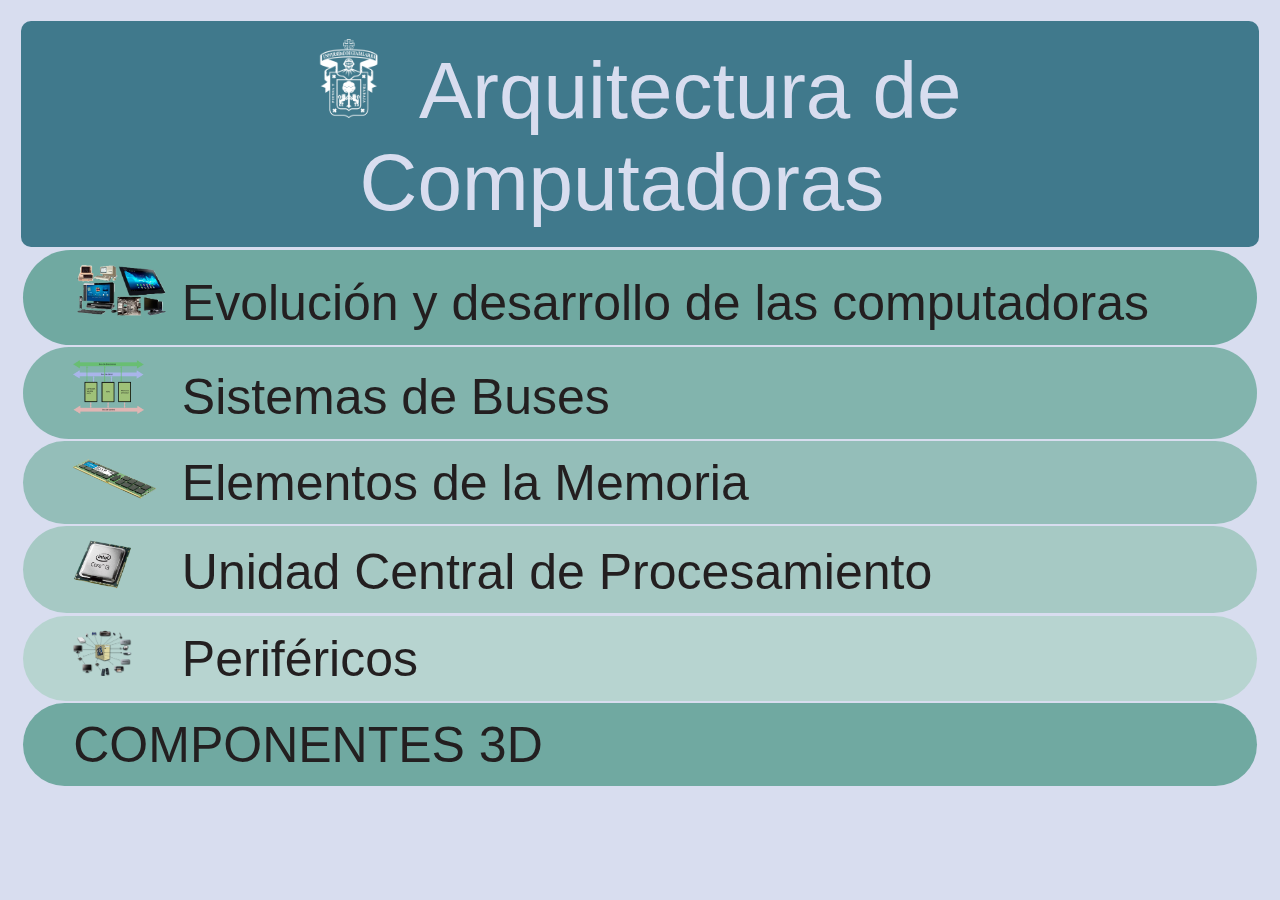
<file: Views/index.html>
<!DOCTYPE html>
<html lang="es">
<head>
    <meta charset="UTF-8">
    <link rel="stylesheet" href="../Styles/index.css">
    <link rel="stylesheet" href="../Styles/main.css">
    <title>Arquitectura de Computadoras</title>
    <script>
    function info()
    {
        alert("Para regresar a la pagina principal haz click en el banner")
    }
    </script>
</head>
<body onload="info()">
    <header>
        <a href="./index.html">
            <div>   
                <img src="../Resources/logo.png">
                <span>
                    Arquitectura de Computadoras
                </span>
            </div>
        </a>     
    </header>
    <div id="unidades">
        <a href="./unidad 1.html">
            <div id="a">
                <img src="../Resources/index/unidad 1.png" alt="unidad 1">
                <span>
                    Evolución y desarrollo de las computadoras
                </span>   
            </div>
        </a>
        <a href="./unidad 2.html">
            <div id="b">
                <img src="../Resources/index/unidad 2.png" alt="unidad 2">
                <span>
                    Sistemas de Buses
                </span>    
            </div>
        </a>
        <a href="./unidad 3.html">
            <div id="c">
                <img src="../Resources/index/unidad 3.png" alt="unidad 3">
                <span>
                    Elementos de la Memoria
                </span>    
            </div>
        </a>
        <a href="./unidad 4.html">
            <div id="d">
                <img src="../Resources/index/unidad 4.png" alt="unidad 4">
                <span>
                    Unidad Central de Procesamiento
                </span>    
            </div>
        </a>
        <a href="./unidad 5.html">
            <div id="e">
                <img src="../Resources/index/unidad 5.png" alt="unidad 5">
                <span>
                        Periféricos
                </span>    
            </div>
        </a>
        <a href="./Index2.html">
            <div id="a">
                <span>
                    COMPONENTES 3D
                </span>
            </div>
        </a>
    </div>
</body>
</html>
</file>
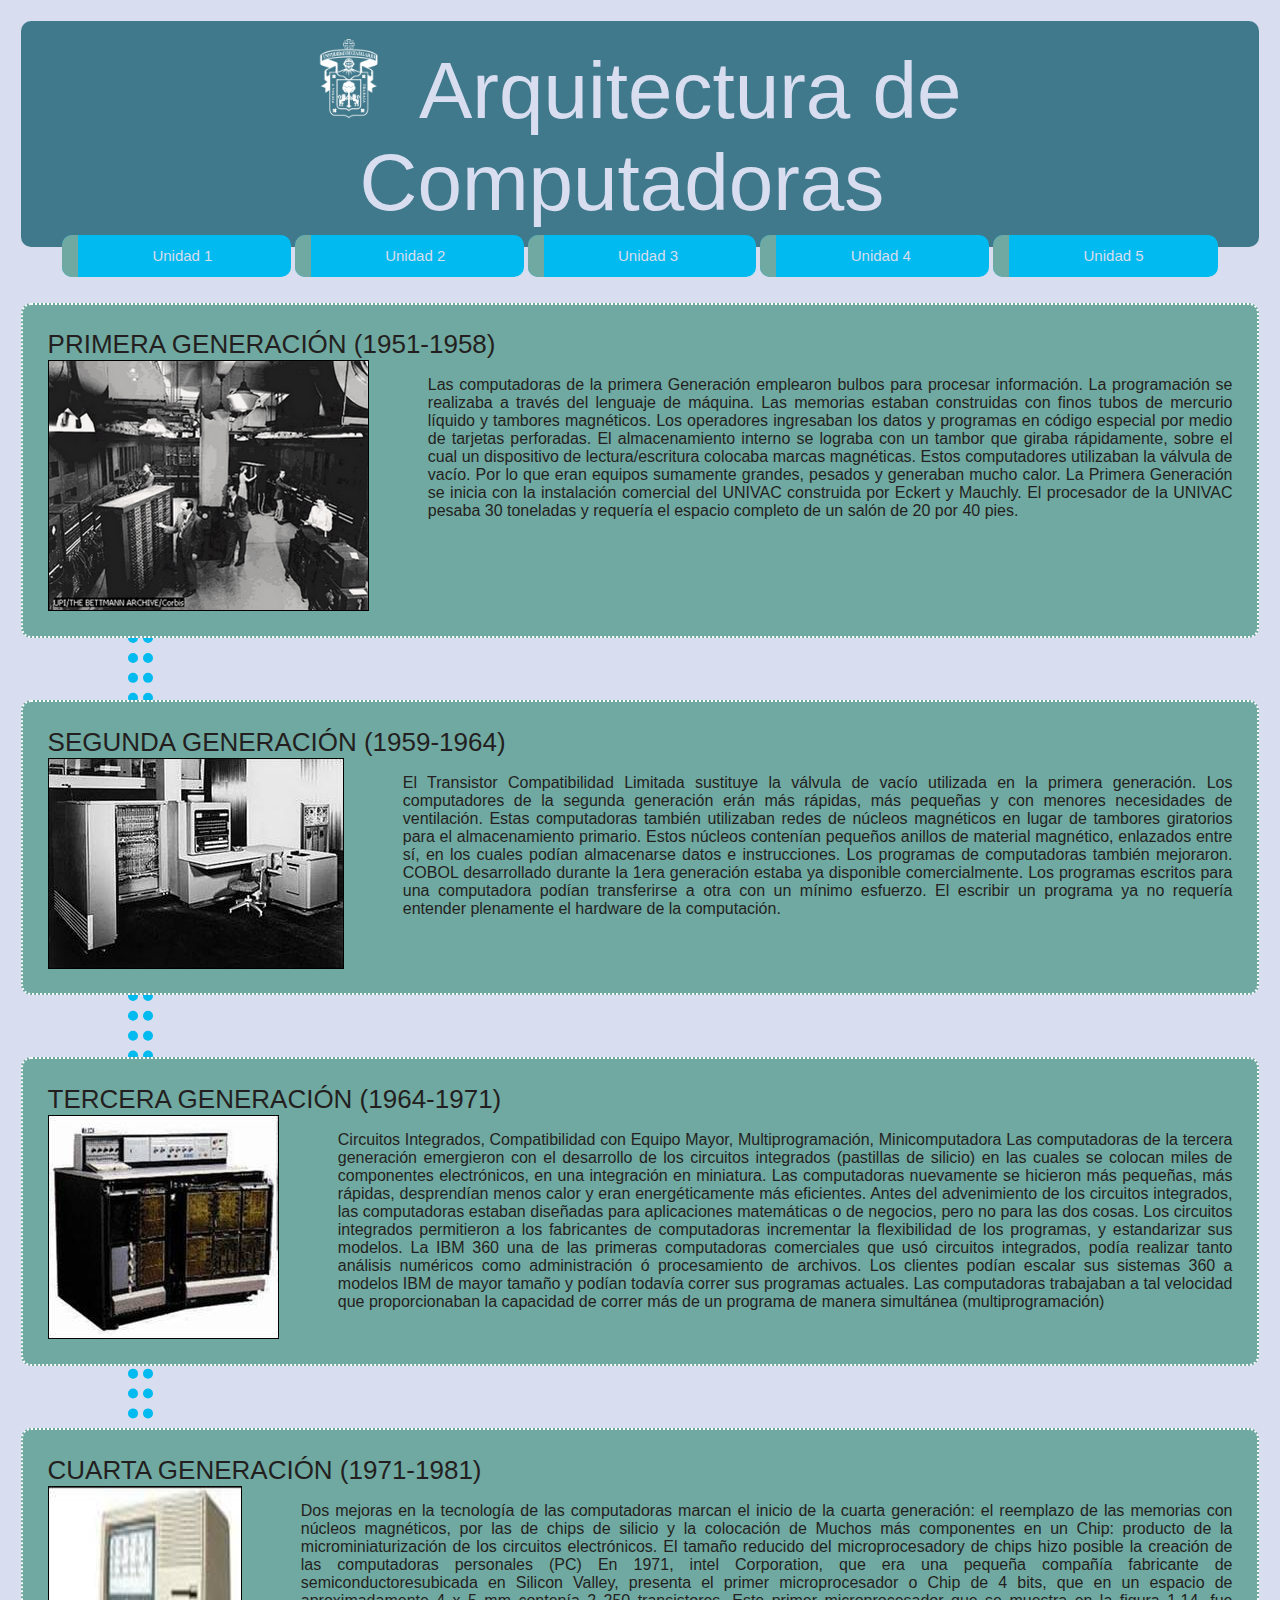
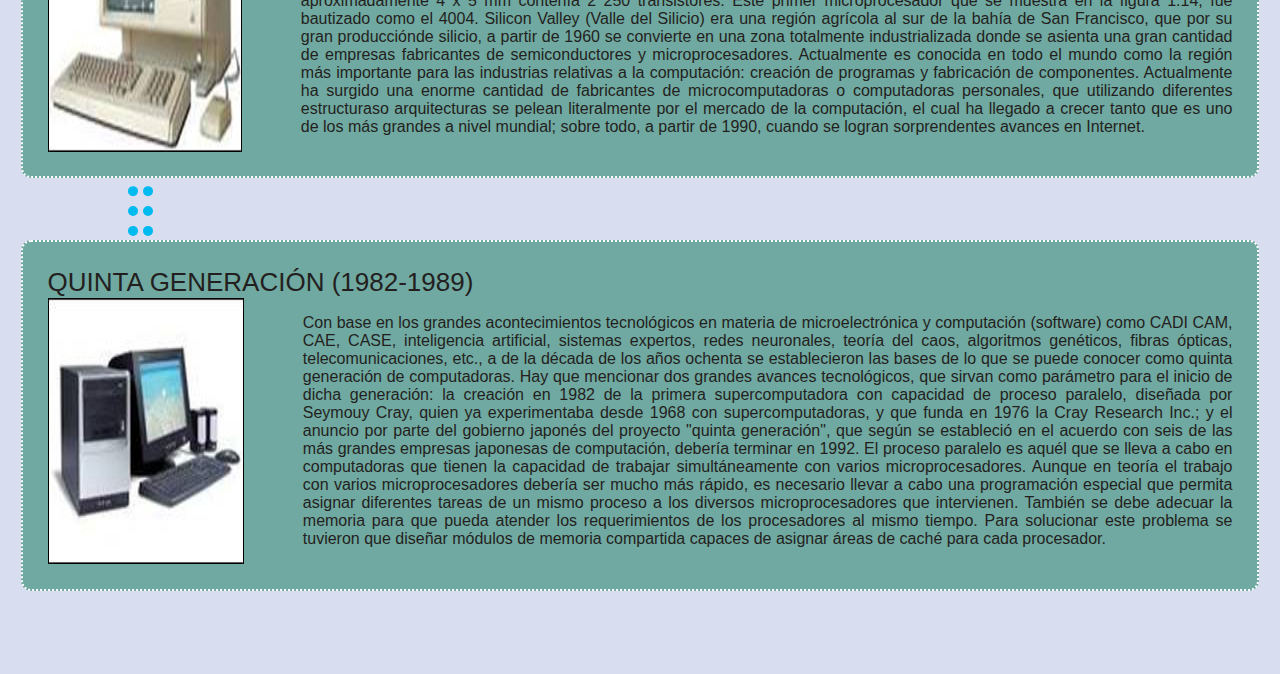
<file: Views/unidad 1.html>
<!DOCTYPE html>
<html lang="ee">
<head>
    <meta charset="UTF-8">
    <link rel="stylesheet" href="../Styles/unidad 1.css">
    <link rel="stylesheet" href="../Styles/main.css">
    <title>Arquitectura de Computadoras</title>
</head>
<body>
    <header>
        <a href="./index.html">
            <div>   
                <img src="../Resources/logo.png">
                <span>
                    Arquitectura de Computadoras
                </span>
            </div>
        </a>
        <nav>
            <a href="./unidad 1.html">
                <div>
                    <span>
                        Unidad 1
                    </span>
                </div>
            </a>
            <a href="./unidad 2.html">
                <div>
                    <span>
                        Unidad 2
                    </span>
                </div>
            </a>
            <a href="./unidad 3.html">
                <div>
                    <span>
                        Unidad 3
                    </span>
                </div>
            </a>
            <a href="./unidad 4.html">
                <div>
                    <span>
                        Unidad 4
                    </span>
                </div>
            </a>
            <a href="./unidad 5.html">
                <div>
                    <span>
                        Unidad 5
                    </span>
                </div>
            </a>
        </nav>
    </header>

    <div id="info">
        <div class="line">
        </div>
        <div class="data">
            <span>
                PRIMERA GENERACIÓN (1951-1958)
            </span>
            <br>
            <div class="inline">
                <img src="../Resources/unidad 1/generacion1.png" alt="primera generación">
                <p>
                        Las computadoras de la primera Generación emplearon bulbos para procesar información.
                        La programación se realizaba a través del lenguaje de máquina. Las memorias estaban construidas con finos tubos de mercurio líquido y tambores magnéticos. Los operadores ingresaban los datos y programas en código especial por medio de tarjetas perforadas. El almacenamiento interno se lograba con un tambor que giraba rápidamente, sobre el cual un dispositivo de lectura/escritura colocaba marcas magnéticas.   
                        Estos computadores utilizaban la válvula de vacío. Por lo que eran equipos sumamente grandes, pesados y generaban mucho calor.                       
                        La Primera Generación se inicia con la instalación comercial del UNIVAC construida por Eckert y Mauchly. El procesador de la UNIVAC pesaba 30 toneladas y requería el espacio completo de un salón de 20 por 40 pies.
                </p>
            </div>
        </div>
        <div class="data">
            <span>
                SEGUNDA GENERACIÓN (1959-1964)
            </span>
            <br>
            <div class="inline">
                <img src="../Resources/unidad 1/generacion2.png" alt="segunda generación">
                <p>
                    El Transistor Compatibilidad Limitada sustituye la válvula de vacío utilizada en la primera generación. Los computadores de la segunda generación erán más rápidas, más pequeñas y con menores necesidades de ventilación. Estas computadoras también utilizaban redes de núcleos magnéticos en lugar de tambores giratorios para el almacenamiento primario. Estos núcleos contenían pequeños anillos de material magnético, enlazados entre sí, en los cuales podían almacenarse datos e instrucciones.
                    Los programas de computadoras también mejoraron. COBOL desarrollado durante la 1era generación estaba ya disponible comercialmente. Los programas escritos para una computadora podían transferirse a otra con un mínimo esfuerzo. El escribir un programa ya no requería entender plenamente el hardware de la computación.
                </p>
            </div>
        </div>
        <div class="data">
            <span>
                TERCERA GENERACIÓN (1964-1971)
            </span>
            <br>
            <div class="inline">
                <img src="../Resources/unidad 1/generacion3.png" alt=" generación">
                <p>
                    Circuitos Integrados, Compatibilidad con Equipo Mayor, Multiprogramación, Minicomputadora
                    Las computadoras de la tercera generación emergieron con el desarrollo de los circuitos integrados (pastillas de silicio) en las cuales se colocan miles de componentes electrónicos, en una integración en miniatura. Las computadoras nuevamente se hicieron más pequeñas, más rápidas, desprendían menos calor y eran energéticamente más eficientes.
                    Antes del advenimiento de los circuitos integrados, las computadoras estaban diseñadas para aplicaciones matemáticas o de negocios, pero no para las dos cosas. Los circuitos integrados permitieron a los fabricantes de computadoras incrementar la flexibilidad de los programas, y estandarizar sus modelos.
                    La IBM 360 una de las primeras computadoras comerciales que usó circuitos integrados, podía realizar tanto análisis numéricos como administración ó procesamiento de archivos. Los clientes podían escalar sus sistemas 360 a modelos IBM de mayor tamaño y podían todavía correr sus programas actuales. Las computadoras trabajaban a tal velocidad que proporcionaban la capacidad de correr más de un programa de manera simultánea (multiprogramación)
                </p>
            </div>
        </div>
        <div class="data">
            <span>
                CUARTA GENERACIÓN (1971-1981)
            </span>
            <br>
            <div class="inline">
                <img src="../Resources/unidad 1/generacion4.png" alt=" generación">
                <p>
                    Dos mejoras en la tecnología de las computadoras marcan el inicio de la cuarta generación: el reemplazo de las memorias con núcleos magnéticos, por las de chips de silicio y la colocación de Muchos más componentes en un Chip: producto de la microminiaturización de los circuitos electrónicos. El tamaño reducido del microprocesadory de chips hizo posible la creación de las computadoras personales (PC)
                    En 1971, intel Corporation, que era una pequeña compañía fabricante de semiconductoresubicada en Silicon Valley, presenta el primer microprocesador o Chip de 4 bits, que en un espacio de aproximadamente 4 x 5 mm contenía 2 250 transistores. Este primer microprocesador que se muestra en la figura 1.14, fue bautizado como el 4004.
                    Silicon Valley (Valle del Silicio) era una región agrícola al sur de la bahía de San Francisco, que por su gran producciónde silicio, a partir de 1960 se convierte en una zona totalmente industrializada donde se asienta una gran cantidad de empresas fabricantes de semiconductores y microprocesadores. Actualmente es conocida en todo el mundo como la región más importante para las industrias relativas a la computación: creación de programas y fabricación de componentes.
                    Actualmente ha surgido una enorme cantidad de fabricantes de microcomputadoras o computadoras personales, que utilizando diferentes estructuraso arquitecturas se pelean literalmente por el mercado de la computación, el cual ha llegado a crecer tanto que es uno de los más grandes a nivel mundial; sobre todo, a partir de 1990, cuando se logran sorprendentes avances en Internet.
                </p>
            </div>
        </div>
        <div class="data">
            <span>QUINTA GENERACIÓN (1982-1989)</span>
            <br>
            <div class="inline">
                <img src="../Resources/unidad 1/generacion5.png" alt="quinta generación">
                <p>
                        Con base en los grandes acontecimientos tecnológicos en materia de microelectrónica y computación (software) como CADI CAM, CAE, CASE, inteligencia artificial, sistemas expertos, redes neuronales, teoría del caos, algoritmos genéticos, fibras ópticas, telecomunicaciones, etc., a de la década de los años ochenta se establecieron las bases de lo que se puede conocer como quinta generación de computadoras.
                        Hay que mencionar dos grandes avances tecnológicos, que sirvan como parámetro para el inicio de dicha generación: la creación en 1982 de la primera supercomputadora con capacidad de proceso paralelo, diseñada por Seymouy Cray, quien ya experimentaba desde 1968 con supercomputadoras, y que funda en 1976 la Cray Research Inc.; y el anuncio por parte del gobierno japonés del proyecto "quinta generación", que según se estableció en el acuerdo con seis de las más grandes empresas japonesas de computación, debería terminar en 1992.
                        El proceso paralelo es aquél que se lleva a cabo en computadoras que tienen la capacidad de trabajar simultáneamente con varios microprocesadores. Aunque en teoría el trabajo con varios microprocesadores debería ser mucho más rápido, es necesario llevar a cabo una programación especial que permita asignar diferentes tareas de un mismo proceso a los diversos microprocesadores que intervienen.
                        También se debe adecuar la memoria para que pueda atender los requerimientos de los procesadores al mismo tiempo. Para solucionar este problema se tuvieron que diseñar módulos de memoria compartida capaces de asignar áreas de caché para cada procesador.
                </p>
            </div>
        </div>
    </div>
</body>
</html>
</file>
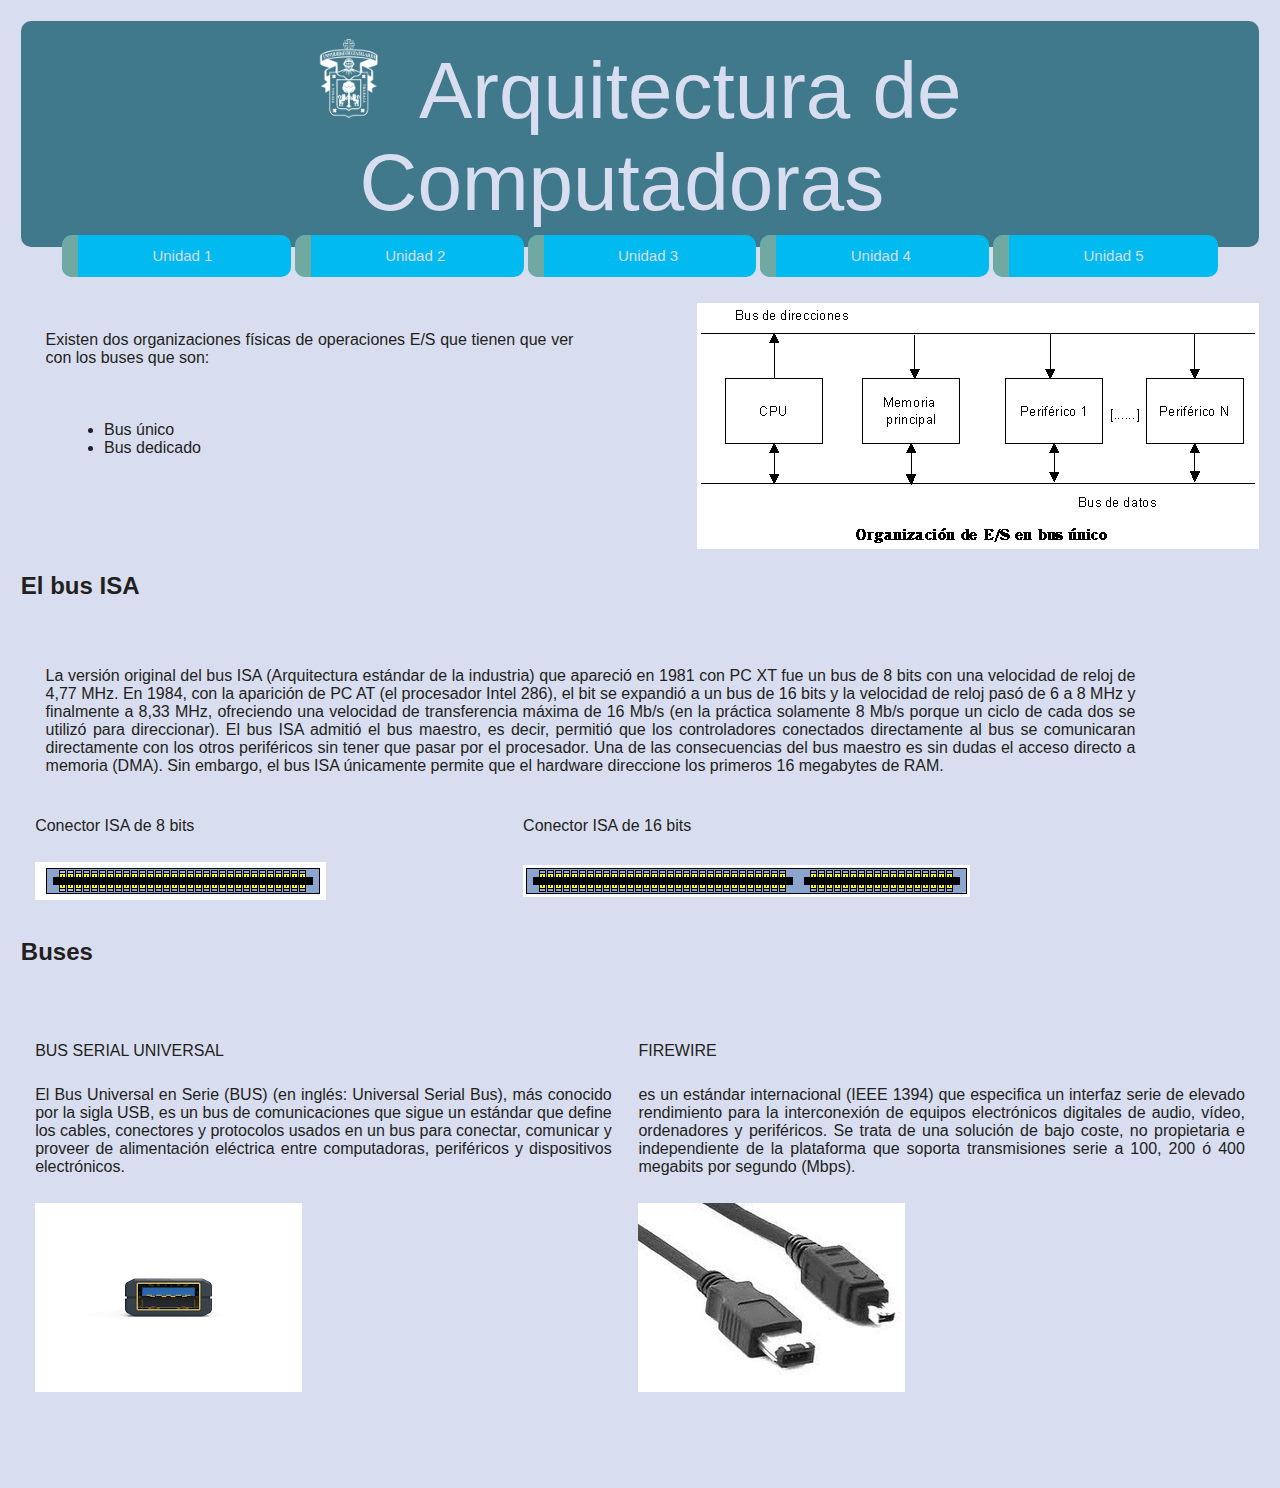
<file: Views/unidad 2.html>
<!DOCTYPE html>
<html lang="ee">
<head>
    <meta charset="UTF-8">
    <link rel="stylesheet" href="../Styles/unidad 2.css">
    <link rel="stylesheet" href="../Styles/main.css">
    <title>Arquitectura de Computadoras</title>
</head>
<body>
    <header>
        <a href="./index.html">
            <div>   
                <img src="../Resources/logo.png">
                <span>
                    Arquitectura de Computadoras
                </span>
            </div>
        </a>
        <nav>
            <a href="./unidad 1.html">
                <div>
                    <span>
                        Unidad 1
                    </span>
                </div>
            </a>
            <a href="./unidad 2.html">
                <div>
                    <span>
                        Unidad 2
                    </span>
                </div>
            </a>
            <a href="./unidad 3.html">
                <div>
                    <span>
                        Unidad 3
                    </span>
                </div>
            </a>
            <a href="./unidad 4.html">
                <div>
                    <span>
                        Unidad 4
                    </span>
                </div>
            </a>
            <a href="./unidad 5.html">
                <div>
                    <span>
                        Unidad 5
                    </span>
                </div>
            </a>
        </nav>
    </header>

    <div id="info">
        <div id="d">
            <p>
                Existen dos organizaciones físicas de operaciones E/S que tienen que ver con los buses que son: 
            </p> 
            
            <div>
                
                <img src="../Resources/unidad 2/estructura de un bus.gif" alt="estructura de un bus">
            </div>
            <ul>
                <li>
                    Bus único
                </li>
                <li>
                    Bus dedicado
                </li>
            </ul>
        </div>
        <div>
            <h2>
                El bus ISA
            </h2>
            <br>
            <p>
                    La versión original del bus ISA (Arquitectura estándar de la industria) que apareció en 1981 con PC XT fue un bus de 8 bits con una velocidad de reloj de 4,77 MHz.
                    En 1984, con la aparición de PC AT (el procesador Intel 286), el bit se expandió a un bus de 16 bits y la velocidad de reloj pasó de 6 a 8 MHz y finalmente a 8,33 MHz, ofreciendo una velocidad de transferencia máxima de 16 Mb/s (en la práctica solamente 8 Mb/s porque un ciclo de cada dos se utilizó para direccionar).
                    El bus ISA admitió el bus maestro, es decir, permitió que los controladores conectados directamente al bus se comunicaran directamente con los otros periféricos sin tener que pasar por el procesador. Una de las consecuencias del bus maestro es sin dudas el acceso directo a memoria (DMA). Sin embargo, el bus ISA únicamente permite que el hardware direccione los primeros 16 megabytes de RAM.
            </p>
            <table>
                <tr>
                    <td>
                       <span>
                            Conector ISA de 8 bits
                       </span> 
                    </td>
                    <td>
                        <span>
                            Conector ISA de 16 bits
                        </span>
                    </td>
                </tr>
                <tr>
                    <td>
                        <img src="../Resources/unidad 2/isa-8.gif" alt="isa 8 bits">
                    </td>
                    <td>
                        <img src="../Resources/unidad 2/isa-16.gif" alt="isa 16 bits">
                    </td>
                </tr>
            </table>
            <div>
                <h2>
                    Buses
                </h2>
                <p>
                    <table>
                        <tr>
                            <td>
                                BUS SERIAL UNIVERSAL
                            </td>
                            <td>
                                FIREWIRE
                            </td>
                        </tr>
                        <tr>
                            <td>
                                El Bus Universal en Serie (BUS) (en inglés: Universal Serial Bus), más conocido por la sigla USB, es un bus de comunicaciones que sigue un estándar que define los cables, conectores y protocolos usados en un bus para conectar, comunicar y proveer de alimentación eléctrica entre computadoras, periféricos y dispositivos electrónicos.
                            </td>
                            <td>
                                es un estándar internacional (IEEE 1394) que especifica un interfaz serie de elevado rendimiento para la interconexión de equipos electrónicos digitales de audio, vídeo, ordenadores y periféricos. Se trata de una solución de bajo coste, no propietaria e independiente de la plataforma que soporta transmisiones serie a 100, 200 ó 400 megabits por segundo (Mbps).
                            </td>
                        </tr>
                        <tr>
                            <td>
                                <img src="../Resources/unidad 2/USB.png" alt="USB">
                            </td>
                            <td>
                                <img src="../Resources/unidad 2/FIREWIRE.jpg" alt="FIREWIRE">
                            </td>
                        </tr>
                    </table>
                </p>
            </div>
        </div>
        

        
    </div>
</body>
</html>
</file>
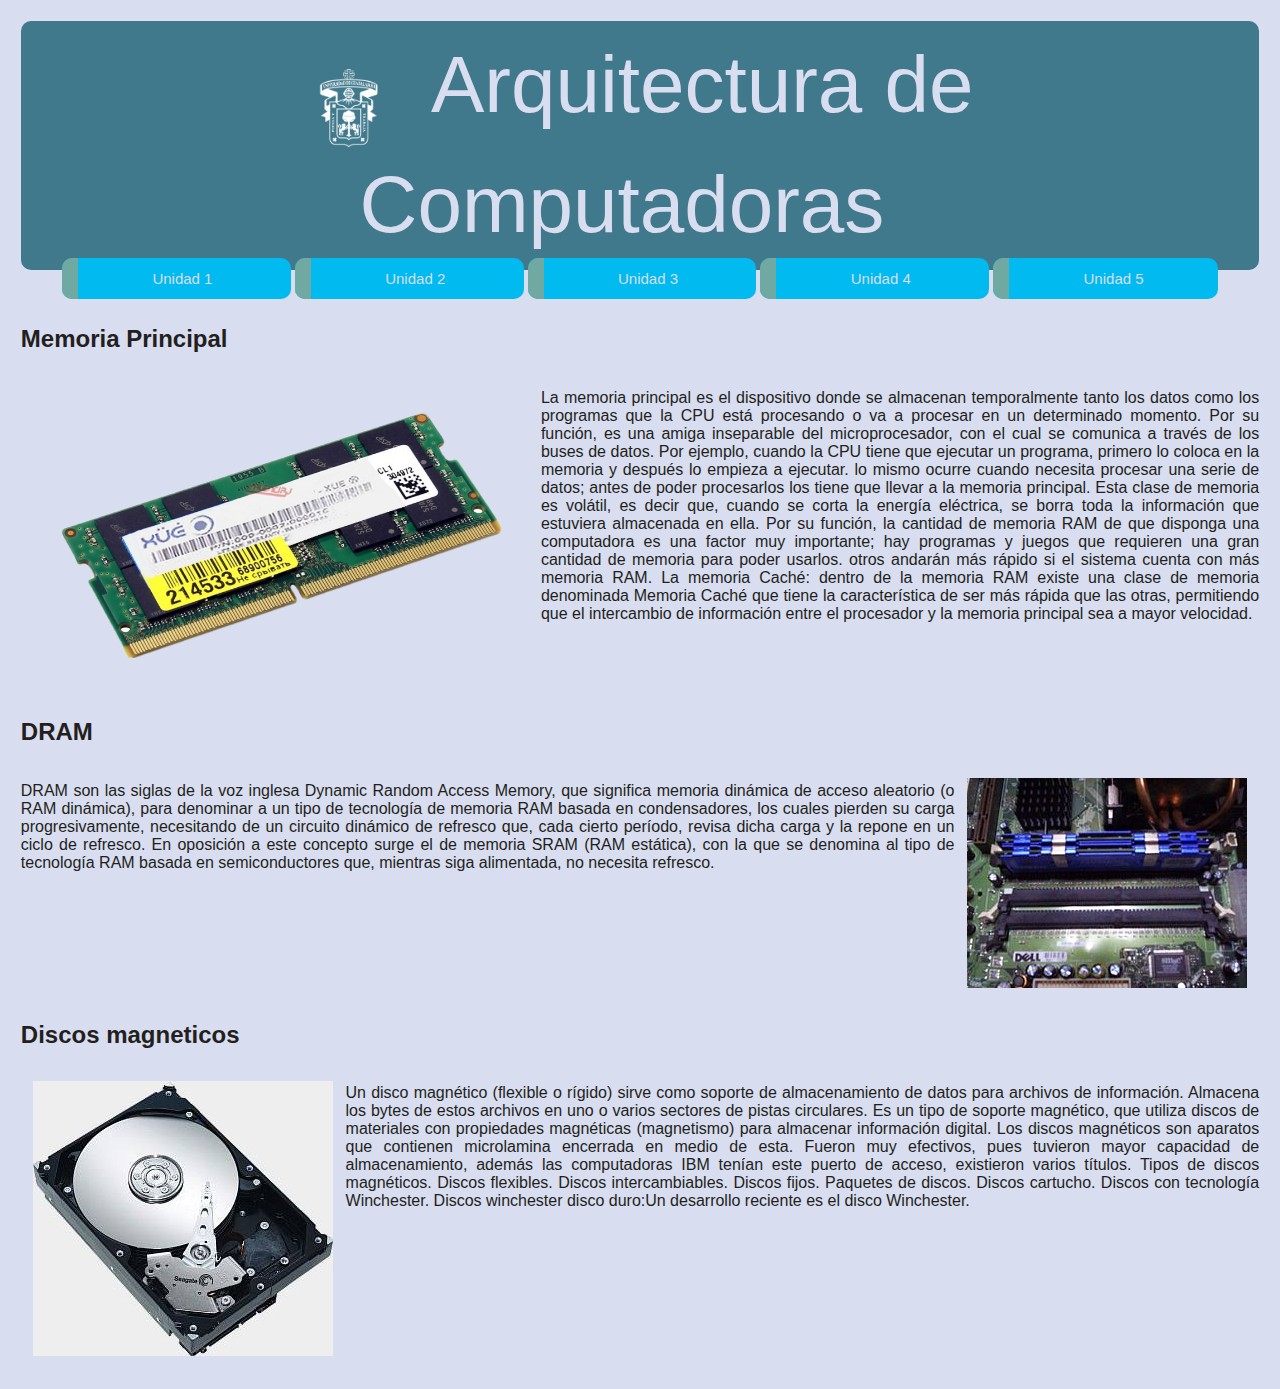
<file: Views/unidad 3.html>
<!DOCTYPE html>
<html lang="ee">
<head>
    <meta charset="UTF-8">
    <link rel="stylesheet" href="../Styles/unidad 3.css">
    <link rel="stylesheet" href="../Styles/main.css">
    <title>Arquitectura de Computadoras</title>
</head>
<body>
    <header>
        <a href="./index.html">
            <div>   
                <img src="../Resources/logo.png">
                <span>
                    Arquitectura de Computadoras
                </span>
            </div>
        </a>
        <nav>
            <a href="./unidad 1.html">
                <div>
                    <span>
                        Unidad 1
                    </span>
                </div>
            </a>
            <a href="./unidad 2.html">
                <div>
                    <span>
                        Unidad 2
                    </span>
                </div>
            </a>
            <a href="./unidad 3.html">
                <div>
                    <span>
                        Unidad 3
                    </span>
                </div>
            </a>
            <a href="./unidad 4.html">
                <div>
                    <span>
                        Unidad 4
                    </span>
                </div>
            </a>
            <a href="./unidad 5.html">
                <div>
                    <span>
                        Unidad 5
                    </span>
                </div>
            </a>
        </nav>
    </header>

    <div id="info">
        <h2>
            Memoria Principal
        </h2>
        <div class="inline">
            <img src="../Resources/unidad 3/memoria principal.png" alt="memoria RAM" id="ram">
            <p>
                La memoria principal  es el dispositivo donde se almacenan temporalmente tanto los datos como los programas que la CPU está procesando o va a procesar en un determinado momento. Por su función, es una amiga inseparable del microprocesador, con el cual se comunica a través de los buses de datos.
                Por ejemplo, cuando la CPU tiene que ejecutar un programa, primero lo coloca en la memoria y después lo empieza a ejecutar. lo mismo ocurre cuando necesita procesar una serie de datos; antes de poder procesarlos los tiene que llevar a la memoria principal.
                Esta clase de memoria es volátil, es decir que, cuando se corta la energía eléctrica, se borra toda la información que estuviera almacenada en ella.
                Por su función, la cantidad de memoria RAM de que disponga una computadora es una factor muy importante; hay programas y juegos que requieren una gran cantidad de memoria para poder usarlos. otros andarán más rápido si el sistema cuenta con más memoria RAM.
                La memoria Caché: dentro de la memoria RAM existe una clase de memoria denominada Memoria Caché que tiene la característica de ser más rápida que las otras, permitiendo que el intercambio de información entre el procesador y la memoria principal sea a mayor velocidad.
            </p>
        </div>
        <h2>
            DRAM
        </h2>
        <div class="inline">
            <p>
                DRAM son las siglas de la voz inglesa Dynamic Random Access Memory, que significa memoria dinámica de acceso aleatorio (o RAM dinámica), para denominar a un tipo de tecnología de memoria RAM basada en condensadores, los cuales pierden su carga progresivamente, necesitando de un circuito dinámico de refresco que, cada cierto período, revisa dicha carga y la repone en un ciclo de refresco. En oposición a este concepto surge el de memoria SRAM (RAM estática), con la que se denomina al tipo de tecnología RAM basada en semiconductores que, mientras siga alimentada, no necesita refresco.
            </p>
            <img src="../Resources/unidad 3/dram.jpg" alt="DRAM">
        </div>
        <h2>
            Discos magneticos
        </h2>
        <div class="inline">
            <img src="../Resources/unidad 3/discos magneticos.jpg" alt="discos mageneticos">
            <p>
                Un disco magnético (flexible o rígido) sirve como soporte de almacenamiento de datos para archivos de información.
                Almacena los bytes de estos archivos en uno o varios sectores de pistas circulares.                  
                Es un tipo de soporte magnético, que utiliza discos de materiales con propiedades magnéticas (magnetismo) para almacenar información digital. 
                Los discos magnéticos son aparatos que contienen microlamina encerrada en medio de esta. Fueron muy efectivos, pues tuvieron mayor capacidad de almacenamiento, además las computadoras IBM tenían este puerto de acceso, existieron varios títulos. Tipos de discos magnéticos. Discos flexibles. Discos intercambiables. Discos fijos. Paquetes de discos. Discos cartucho. Discos con tecnología Winchester. Discos winchester disco duro:Un desarrollo reciente es el disco Winchester. 
            </p>
        </div>
    </div>

    
</body>
</html>
</file>
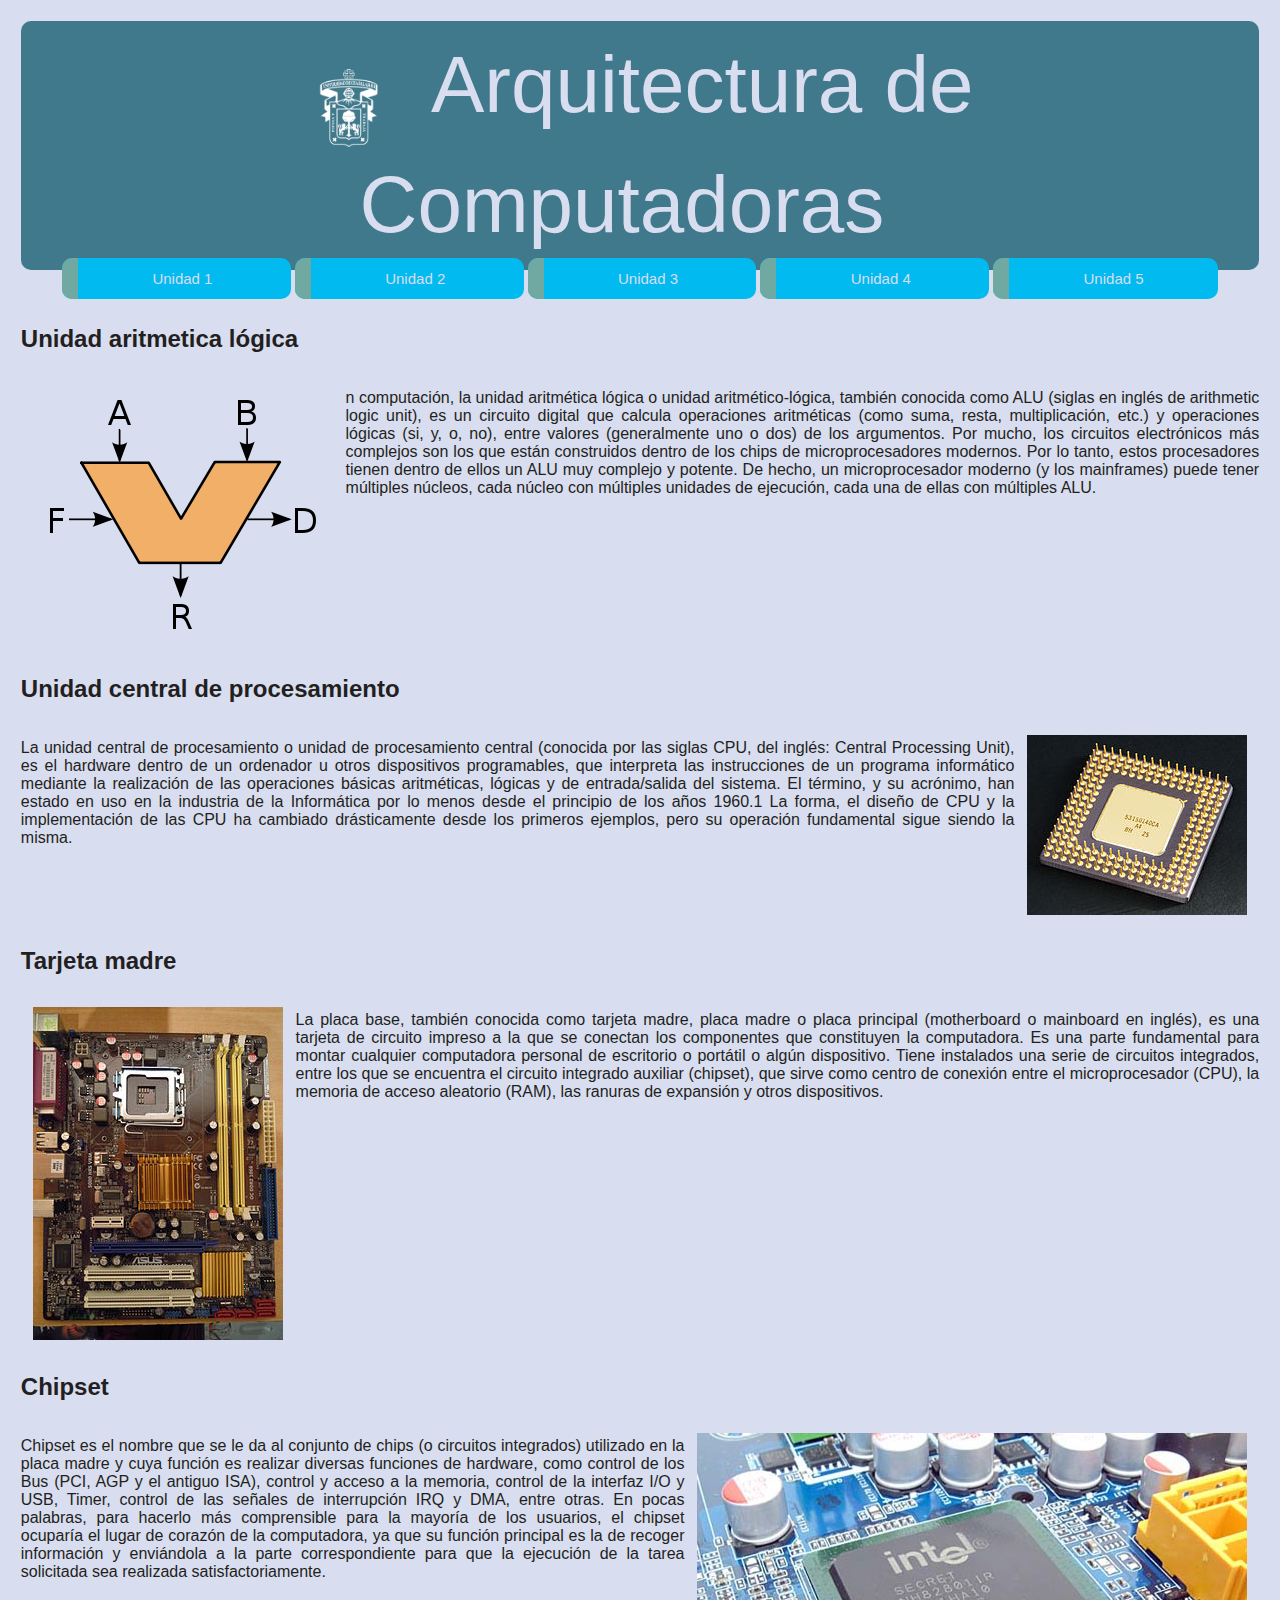
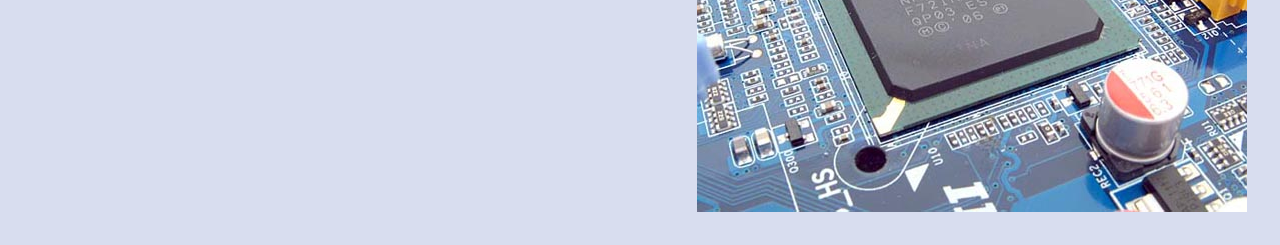
<file: Views/unidad 4.html>
<!DOCTYPE html>
<html lang="ee">
<head>
    <meta charset="UTF-8">
    <link rel="stylesheet" href="../Styles/unidad 4.css">
    <link rel="stylesheet" href="../Styles/main.css">
    <title>Arquitectura de Computadoras</title>
</head>
<body>
    <header>
        <a href="./index.html">
            <div>   
                <img src="../Resources/logo.png">
                <span>
                    Arquitectura de Computadoras
                </span>
            </div>
        </a>
        <nav>
            <a href="./unidad 1.html">
                <div>
                    <span>
                        Unidad 1
                    </span>
                </div>
            </a>
            <a href="./unidad 2.html">
                <div>
                    <span>
                        Unidad 2
                    </span>
                </div>
            </a>
            <a href="./unidad 3.html">
                <div>
                    <span>
                        Unidad 3
                    </span>
                </div>
            </a>
            <a href="./unidad 4.html">
                <div>
                    <span>
                        Unidad 4
                    </span>
                </div>
            </a>
            <a href="./unidad 5.html">
                <div>
                    <span>
                        Unidad 5
                    </span>
                </div>
            </a>
        </nav>
    </header>

    <div id="info">
        <h2>
            Unidad aritmetica lógica
        </h2>
        <div class="inline">
            <img src="../Resources/unidad 4/ALU.png" alt="ALU">
            <p>
                    n computación, la unidad aritmética lógica o unidad aritmético-lógica, también conocida como ALU (siglas en inglés de arithmetic logic unit), es un circuito digital que calcula operaciones aritméticas (como suma, resta, multiplicación, etc.) y operaciones lógicas (si, y, o, no), entre valores (generalmente uno o dos) de los argumentos.

                    Por mucho, los circuitos electrónicos más complejos son los que están construidos dentro de los chips de microprocesadores modernos. Por lo tanto, estos procesadores tienen dentro de ellos un ALU muy complejo y potente. De hecho, un microprocesador moderno (y los mainframes) puede tener múltiples núcleos, cada núcleo con múltiples unidades de ejecución, cada una de ellas con múltiples ALU.
            </p>
        </div>
        <h2>
            Unidad central de procesamiento
        </h2>
        <div class="inline">
            <p>
                    La unidad central de procesamiento o unidad de procesamiento central (conocida por las siglas CPU, del inglés: Central Processing Unit), es el hardware dentro de un ordenador u otros dispositivos programables, que interpreta las instrucciones de un programa informático mediante la realización de las operaciones básicas aritméticas, lógicas y de entrada/salida del sistema. El término, y su acrónimo, han estado en uso en la industria de la Informática por lo menos desde el principio de los años 1960.1​ La forma, el diseño de CPU y la implementación de las CPU ha cambiado drásticamente desde los primeros ejemplos, pero su operación fundamental sigue siendo la misma.
            </p>
            <img src="../Resources/unidad 4/cpu.jpg" alt="CPU">
        </div>
        <h2>
            Tarjeta madre
        </h2>
        <div class="inline">
            <img src="../Resources/unidad 4/tarjeta madre.jpg" alt="tarjeta madre">
            <p>
                    La placa base, también conocida como tarjeta madre, placa madre o placa principal (motherboard o mainboard en inglés), es una tarjeta de circuito impreso a la que se conectan los componentes que constituyen la computadora.

                    Es una parte fundamental para montar cualquier computadora personal de escritorio o portátil o algún dispositivo. Tiene instalados una serie de circuitos integrados, entre los que se encuentra el circuito integrado auxiliar (chipset), que sirve como centro de conexión entre el microprocesador (CPU), la memoria de acceso aleatorio (RAM), las ranuras de expansión y otros dispositivos.
            </p>
        </div>
        <h2>
            Chipset
        </h2>
        <div class="inline">
            <p>
                    Chipset es el nombre que se le da al conjunto de chips (o circuitos integrados) utilizado en la placa madre y cuya función es realizar diversas funciones de hardware, como control de los Bus (PCI, AGP y el antiguo ISA), control y acceso a la memoria, control de la interfaz I/O y USB, Timer, control de las señales de interrupción IRQ y DMA, entre otras.

                    En pocas palabras, para hacerlo más comprensible para la mayoría de los usuarios, el chipset ocuparía el lugar de corazón de la computadora, ya que su función principal es la de recoger información y enviándola a la parte correspondiente para que la ejecución de la tarea solicitada sea realizada satisfactoriamente.
            </p>
            <img src="../Resources/unidad 4/chipset.jpg" alt="chipset">
        </div>
    </div>
</body>
</html>
</file>
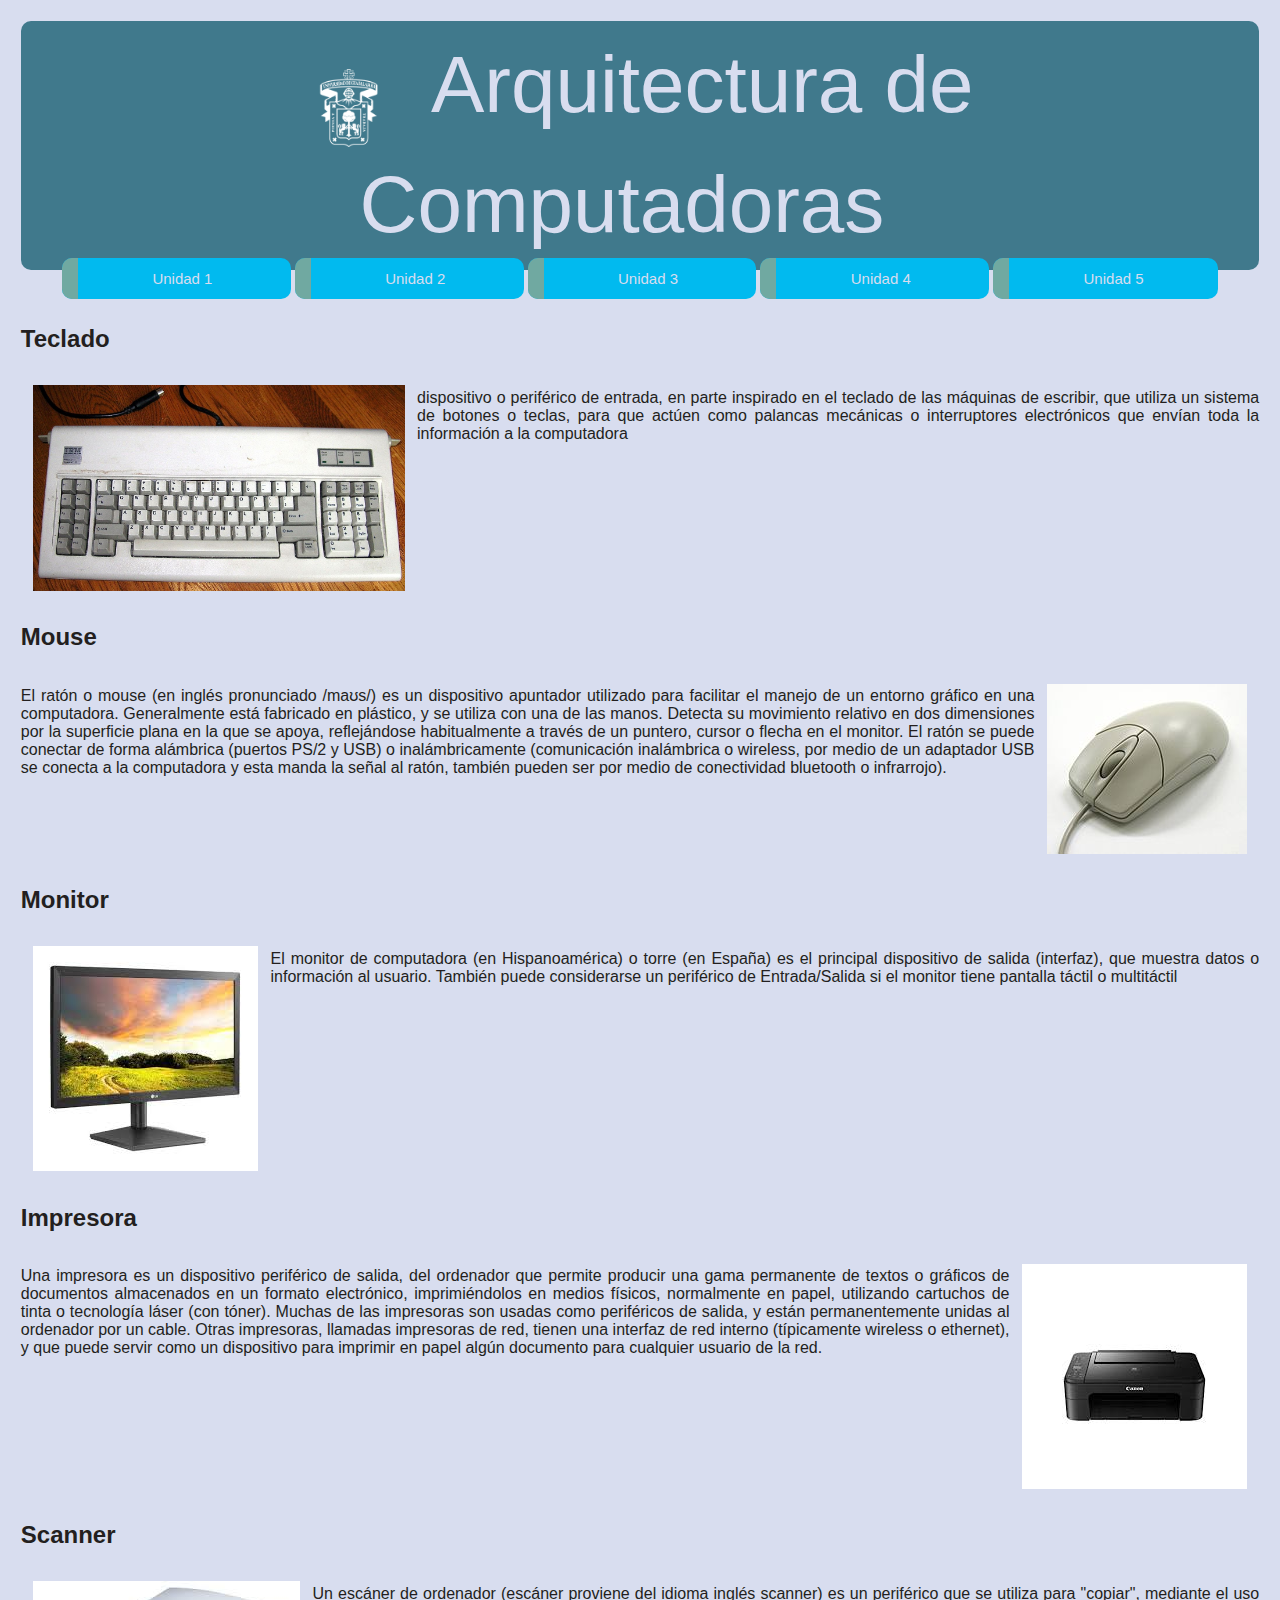
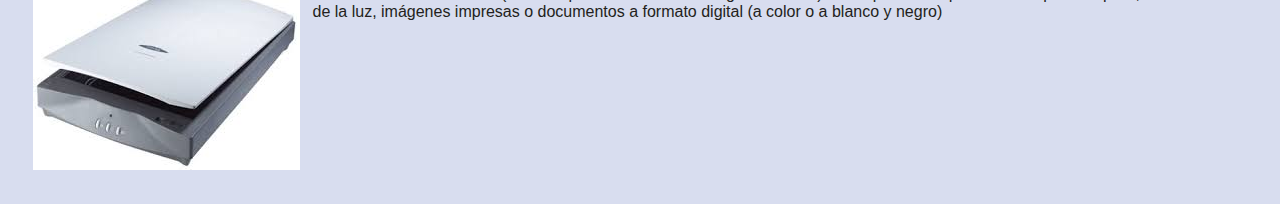
<file: Views/unidad 5.html>
<!DOCTYPE html>
<html lang="ee">
<head>
    <meta charset="UTF-8">
    <link rel="stylesheet" href="../Styles/unidad 5.css">
    <link rel="stylesheet" href="../Styles/main.css">
    <title>Arquitectura de Computadoras</title>
</head>
<body>
    <header>
        <a href="./index.html">
            <div>   
                <img src="../Resources/logo.png">
                <span>
                    Arquitectura de Computadoras
                </span>
            </div>
        </a>
        <nav>
            <a href="./unidad 1.html">
                <div>
                    <span>
                        Unidad 1
                    </span>
                </div>
            </a>
            <a href="./unidad 2.html">
                <div>
                    <span>
                        Unidad 2
                    </span>
                </div>
            </a>
            <a href="./unidad 3.html">
                <div>
                    <span>
                        Unidad 3
                    </span>
                </div>
            </a>
            <a href="./unidad 4.html">
                <div>
                    <span>
                        Unidad 4
                    </span>
                </div>
            </a>
            <a href="./unidad 5.html">
                <div>
                    <span>
                        Unidad 5
                    </span>
                </div>
            </a>
        </nav>
    </header>

    <div id="info">
        <h2>
            Teclado
        </h2>
        <div class="inline">
            <img src="../Resources/unidad 5/teclado.jpg">
            <p>
                    dispositivo o periférico de entrada, en parte inspirado en el teclado de las máquinas de escribir, que utiliza un sistema de botones o teclas, para que actúen como palancas mecánicas o interruptores electrónicos que envían toda la información a la computadora
            </p>
        </div>
        <h2>
            Mouse
        </h2>
        <div class="inline">
            <p>
                    El ratón o mouse (en inglés pronunciado /maʊs/) es un dispositivo apuntador utilizado para facilitar el manejo de un entorno gráfico en una computadora. Generalmente está fabricado en plástico, y se utiliza con una de las manos. Detecta su movimiento relativo en dos dimensiones por la superficie plana en la que se apoya, reflejándose habitualmente a través de un puntero, cursor o flecha en el monitor. El ratón se puede conectar de forma alámbrica (puertos PS/2 y USB) o inalámbricamente (comunicación inalámbrica o wireless, por medio de un adaptador USB se conecta a la computadora y esta manda la señal al ratón, también pueden ser por medio de conectividad bluetooth o infrarrojo).
            </p>
            <img src="../Resources/unidad 5/mouse.jpg">
        </div>

        <h2>
                Monitor
        </h2>
        <div class="inline">
            <img src="../Resources/unidad 5/monitor.jpg">
            <p>
                    El monitor de computadora (en Hispanoamérica) o torre (en España) es el principal dispositivo de salida (interfaz), que muestra datos o información al usuario.

                    También puede considerarse un periférico de Entrada/Salida si el monitor tiene pantalla táctil o multitáctil
            </p>
        </div>
        <h2>
            Impresora
        </h2>
        <div class="inline">
            <p>
                    Una impresora es un dispositivo periférico de salida, del ordenador que permite producir una gama permanente de textos o gráficos de documentos almacenados en un formato electrónico, imprimiéndolos en medios físicos, normalmente en papel, utilizando cartuchos de tinta o tecnología láser (con tóner).

                    Muchas de las impresoras son usadas como periféricos de salida, y están permanentemente unidas al ordenador por un cable. Otras impresoras, llamadas impresoras de red, tienen una interfaz de red interno (típicamente wireless o ethernet), y que puede servir como un dispositivo para imprimir en papel algún documento para cualquier usuario de la red.
            </p>
            <img src="../Resources/unidad 5/impresora.jpg">
        </div>

        <h2>
            Scanner
        </h2>
        <div class="inline">
            <img src="../Resources/unidad 5/scanner.jpg">
            <p>
                    Un escáner de ordenador (escáner proviene del idioma inglés scanner) es un periférico que se utiliza para "copiar", mediante el uso de la luz, imágenes impresas o documentos a formato digital (a color o a blanco y negro)
            </p>
        </div>
    </div>
</body>
</html>
</file>
<file: Styles/index.css>
@import "./colors.css";

#unidades a
{
    
    text-decoration: none;
    transition: 5s;
}
#unidades
{
    display: inline;
}
#unidades div
{
    padding: 1% 0 1% 50px;
    margin: 0.2%;
    border-radius: 50px;
    font-size: 50px;
}
#unidades a :hover
{
    transform: scale(1.02);
}

#unidades div span
{
    color: var(--letter-color);
}


#a{ background: var(--auxiliar-color);}
#a img{ width: 8%; margin-right: 0;}

#b{ background: #82B4AD;}
#b img{ width: 6%; margin-right: 2%;}

#c{ background: #94BEB9;}
#c img{ width: 7%; margin-right: 1%;}

#d{ background: #A6C9C4;}
#d img{ width: 5%; margin-right: 3%;}

#e{ background: #B7D4D0;}
#e img{ width: 5%; margin-right: 3%;}
</file>
<file: Styles/main.css>
@import "./colors.css";

body
{
    padding: 1%;
    font-family: 'Gill Sans', 'Gill Sans MT', Calibri, 'Trebuchet MS', sans-serif;
    background: var(--background-color);
    color: var(--letter-color);
}

header a
{
    text-decoration: none;
}

header a div
{   
    padding: 1.5%;
    border-radius: 10px;
    text-align: center;
    background: var(--principal-color);
}



header img
{
    width: 5%;
}

header span
{
    font-size: 80px;
    margin: 3%;
    color: var(--letter-color);
    color: var(--background-color);
}


header nav
{
    text-align: center;
}

header nav a div
{
    
    border-left: 16px solid var(--auxiliar-color);
    display: inline;
    background: var(--secondary-color);
    margin: 2px;
    padding: 1% 3% 1% 3%;
    transition: 0.5s;
}

header nav a:active
{
    transform: scale(1.1);
}
header nav a div span
{
    font-size: 15px;
}

#info
{
    margin-top: 3%;
}
</file>
<file: Styles/unidad 1.css>
@import "./colors.css";

.data
{
    border: 2px dotted white;
    border-radius: 10px;
    height: auto;
    padding: 2%;
    background: var(--auxiliar-color);
    color: var(--letter-color);
    margin: 0 0 5% 0;
}

.data span
{
    font-size: 26px;
}

.inline
{
    display: flex;
}
.data img
{
    vertical-align: middle;
}

.data p
{
    margin-left: 5%;
    text-align: justify;
}


.line
{
    position: absolute;
    top: 35%;
    left: 10%;
    border: 10px dotted var(--secondary-color);
    height: 1800px;
    width: 5px;
    z-index: -5;
}
</file>
<file: Styles/unidad 2.css>
@import "./colors.css";

#d
{
    display: flex;
}
#info div p
{
    padding: 1% 10% 1% 2%;
    text-align: justify;
}


ul 
{
    position: absolute;
    top: 45%;
    left: 5%;
}

table
{
    width: 100%;
    text-align: center;
}

td
{
    text-align: justify;
    padding: 1%;
}
</file>
<file: Styles/unidad 3.css>
@import "./colors.css";

#ram
{
    width: 40%;
}

.inline
{
    display: flex;
}

img
{
    vertical-align: middle;
    margin: 1%;
}

p
{
    text-align: justify;
}
</file>
<file: Styles/unidad 4.css>
@import "./colors.css";

.inline
{
    display: flex;
}

img
{
    vertical-align: middle;
    margin: 1%;
}

p
{
    text-align: justify;
}
</file>
<file: Styles/unidad 5.css>
@import "./colors.css";


.inline
{
    display: flex;
}

img
{
    vertical-align: middle;
    margin: 1%;
    width: 30%;
}

p
{
    text-align: justify;
}
</file>
